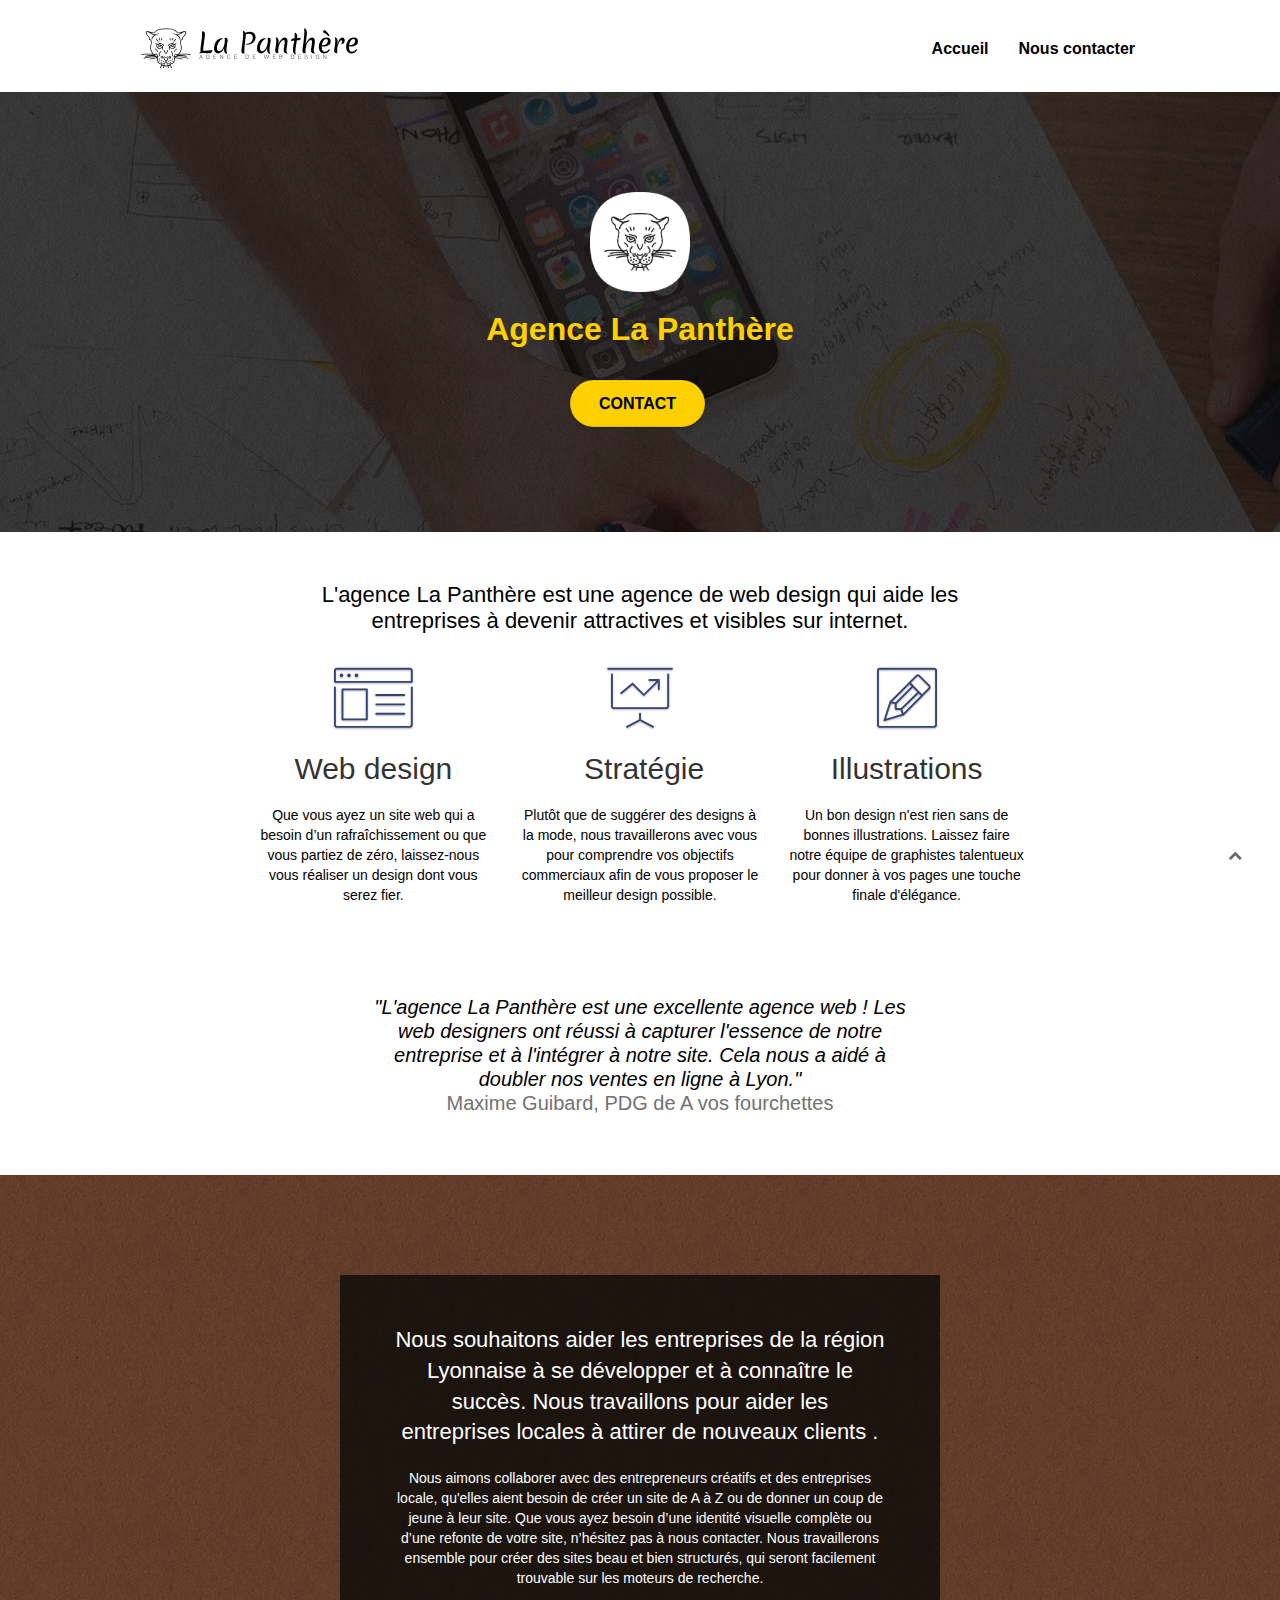
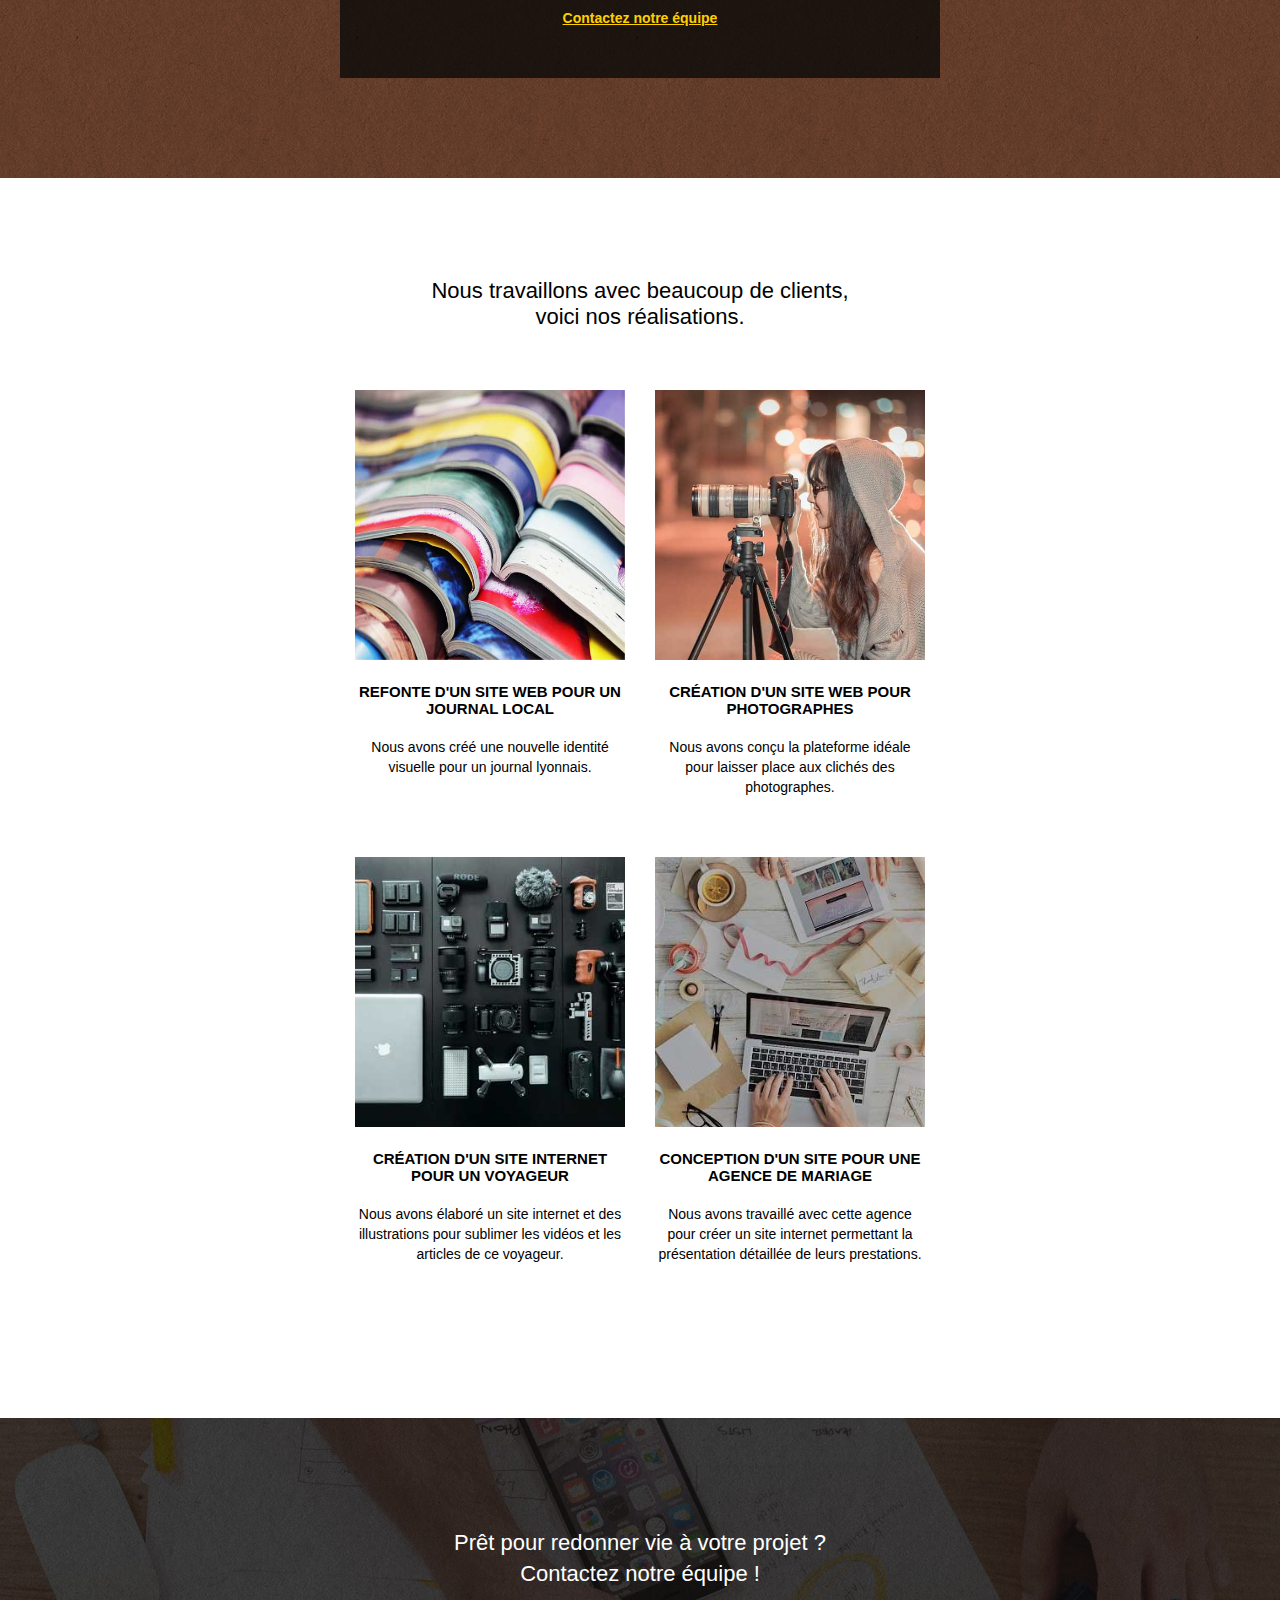
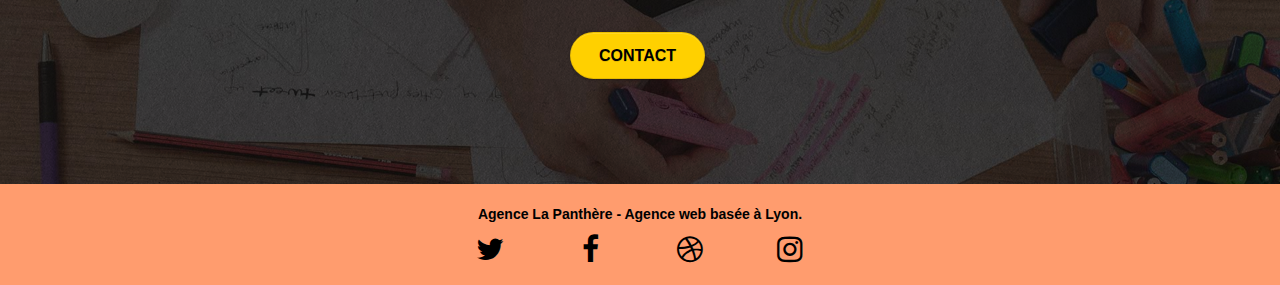
<file: index.html>
<!doctype html>
<html lang="fr-fr">
<head>
    <meta charset="utf-8">
    <meta name="keywords" content="entreprise webdesign Lyon, agence design, création de sites internet, prestations web Rhône-Alpes">
	<meta name="description" content="L'agence La Panthère est une agence de web design lyonnaise qui aide les entreprises à devenir attractives et visibles sur internet.">
    <meta name="viewport" content="width=device-width, initial-scale=1.0, viewport-fit=cover">
    <link rel="shortcut icon" type="image/png" href="favicon.jpg">

	<link rel="canonical" href="https://la-panthere-site.fr/index"/>

	<link rel="preload" href="https://maxcdn.bootstrapcdn.com/bootstrap/3.3.5/css/bootstrap.min.css" as="style" onload="this.onload=null;this.rel='stylesheet'"><noscript><link rel="stylesheet" href="https://maxcdn.bootstrapcdn.com/bootstrap/3.3.5/css/bootstrap.min.css"></noscript>
    <link rel="stylesheet" type="text/css" href="./style.css">
	<link rel="preload" href="https://cdnjs.cloudflare.com/ajax/libs/font-awesome/4.7.0/css/font-awesome.css" as="style" onload="this.onload=null;this.rel='stylesheet'"><noscript><link rel="stylesheet" href="https://cdnjs.cloudflare.com/ajax/libs/font-awesome/4.7.0/css/font-awesome.css"></noscript>

	<link rel="stylesheet" type="text/css" href="./css/et-line.css">

	

    
	<script async src="./js/blocs.js"></script>
	<script async src="https://code.jquery.com/jquery-2.2.4.min.js" integrity="sha256-BbhdlvQf/xTY9gja0Dq3HiwQF8LaCRTXxZKRutelT44=" crossorigin="anonymous"></script>

	<title>Entreprise de Webdesign basée à Lyon - La Panthère</title>

    
<!-- Analytics -->
 
<!-- Analytics END -->
    
</head>
<body>
<!-- Principal conteneur -->
<div class="page-container">
    
<!-- bloc-0 -->
<header class="bloc bgc-white l-bloc " id="bloc-0">
	<div class="container bloc-sm">

		<nav class="navbar row">
			<div class="navbar-header">
				<a class="navbar-brand" href="#" title="Logo La Panthère"><img src="img/agence-la-panthere-monochrome.svg" alt="Logo de l'agence de webdesign lyonnaise La Panthère" height="40"/></a>
				<button id="nav-toggle" type="button" class="ui-navbar-toggle navbar-toggle" data-toggle="collapse" data-target=".navbar-1">
					<span class="sr-only">Toggle navigation</span><span class="icon-bar"></span><span class="icon-bar"></span><span class="icon-bar"></span>
				</button>
			</div>
			<div class="collapse navbar-collapse navbar-1 special-dropdown-nav">
				<ul class="site-navigation nav navbar-nav">
					<li>
						<a href="#" title="Page d'acceuil">Accueil</a>
					</li>
					<li>
					</li>
					<li>
						<a href="nous-contacter.html" title="Formulaire de contact">Nous contacter</a>
					</li>
				</ul>
			</div>
		</nav>
	</div>
</header>
<!-- bloc-0 END -->

<main>
	<!-- bloc-1-presentation -->
	<section class="bloc bgc-dark-slate-blue bg-banniere d-bloc bg-t-edge bloc-bg-texture texture-paper b-parallax" id="bloc-1-hero">
		<div class="container bloc-lg">
			<div class="row tight-width-whitespace">
				<div class="col-sm-12">
					<img src="img/logo.png" class="center-block image-resize-mode" width="100" height="100" alt="Logo de l'entreprise de Webdesign La Panthère" />
					<h1 class="text-center hero-bloc-text tc-white ">
						Agence La Panthère
					</h1>
					<div class="text-center">
						<a href="nous-contacter.html" title="Formulaire de contact" class="btn btn-lg btn-clean btn-rd cta-hero btn-atomic-tangerine" id="cta-hero" aria-label="button">Contact</a>
					</div>
				</div>
			</div>
		</div>
	</section>
	<!-- bloc-1-presentation END -->

	<!-- bloc-2-services -->
	<section class="bloc bgc-white l-bloc" id="bloc-2-services">
		<div class="container bloc-md">
			<div class="row">
				<div class="col-sm-12 text-center">
					<p class="text-normal-style">L'agence La Panthère est une agence de web design qui aide les entreprises à devenir attractives et visibles sur internet.</p>
				</div>
			</div>
			<div class="row voffset-lg med-width-whitespace">
				<div class="col-sm-4">
					<div class="text-center">
						<span class="et-icon-browser sm-shadow icon-dark-slate-blue icons icon-lg"></span>
					</div>
					<h2 class="mg-md text-center">
						Web design
					</h2>
					<p class="text-center ">
						Que vous ayez un site web qui a besoin d&rsquo;un rafraîchissement ou que vous partiez de zéro, laissez-nous vous réaliser un design dont vous serez fier.
					</p>
				</div>
				<div class="col-sm-4">
					<div class="text-center">
						<span class="et-icon-presentation sm-shadow icon-dark-slate-blue icons icon-lg"></span>
					</div>
					<h2 class="mg-md text-center">
						&nbsp;Stratégie
					</h2>
					<p class="text-center ">
						Plutôt que de suggérer des designs à la mode, nous travaillerons avec vous pour comprendre vos objectifs commerciaux afin de vous proposer le meilleur design possible.<br>
					</p>
				</div>
				<div class="col-sm-4">
					<div class="text-center">
						<span class="et-icon-edit sm-shadow icon-dark-slate-blue icons icon-lg"></span>
					</div>
					<h2 class="mg-md text-center">
						Illustrations
					</h2>
					<p class="text-center ">
						Un bon design n'est rien sans de bonnes illustrations. Laissez faire notre équipe de graphistes talentueux pour donner à vos pages une touche finale d'élégance.
					</p>
				</div>
			</div>
			<div class="row voffset-lg voffset">
				<div class="col-xs-12 col-md-8 col-md-offset-2 text-center">
					<p class="text-quote-style">"L'agence La Panthère est une excellente agence web ! Les web designers ont réussi à capturer l'essence de notre entreprise et à l'intégrer à notre site. Cela nous a aidé à doubler nos ventes en ligne à Lyon."</p>
					<p class="text-author-style">Maxime Guibard, PDG de A vos fourchettes</p>

				</div>
			</div>
		</div>
	</section>
	<!-- bloc-2-services END -->

	<!-- bloc-3-what-i-do -->
	<section class="bloc tc-white bgc-atomic-tangerine bg-presentation d-bloc bloc-bg-texture texture-paper b-parallax" id="bloc-3-what-i-do">
		<div class="container bloc-lg">
			<div class="row tight-width-whitespace black-background">
				<div class="col-sm-12">
					<h2 class="mg-md text-center tc-white">
						Nous souhaitons aider les entreprises de la région Lyonnaise à se développer et à connaître le succès. Nous travaillons pour aider les entreprises locales à attirer de nouveaux clients .<br>
					</h2>
					<p class="text-center white">
						Nous aimons collaborer avec des entrepreneurs créatifs et des entreprises locale, qu'elles aient besoin de créer un site de A à Z ou de donner un coup de jeune à leur site. Que vous ayez besoin d’une identité visuelle complète ou d’une refonte de votre site, n’hésitez pas à nous contacter. Nous travaillerons ensemble pour créer des sites beau et bien structurés, qui seront facilement trouvable sur les moteurs de recherche. <br><br><a class="ltc-white bold-link" href="nous-contacter.html" title="Formulaire de contact">Contactez notre équipe</a><br>
					</p>
				</div>
			</div>
		</div>
	</section>
	<!-- bloc-3-what-i-do END -->

	<!-- bloc-4-portfolio -->
	<section class="bloc bgc-white bg-lines-h2-bg bg-repeat l-bloc" id="bloc-4-portfolio">
		<div class="container bloc-lg">
			<div class="row">
				<div class="col-sm-12 text-center">
					<p class="text-normal-style">Nous travaillons avec beaucoup de clients, <br> voici nos réalisations.</p> 
				</div>
			</div>
			<div class="row tight-width-whitespace portfolio-row">
				<div class="col-sm-6">
					<a href="#" title="Cliquez pour agrandir l'image" data-lightbox="img/1-resized.jpg" data-gallery-id="gallery-1" data-caption="Refonte d'un site web pour un journal local" data-frame="snapshot-lb"><img src="img/1-resized.jpg" alt="Plusieurs journaux empilés les un sur les autres" class="img-responsive portfolio-thumb" /></a>
					<h2 class="mg-md text-center">
						Refonte d'un site web pour un journal local
					</h2>
					<p class="text-center">
						Nous avons créé une nouvelle identité visuelle pour un journal lyonnais.
					</p>
				</div>
				<div class="col-sm-6">
					<a href="#" title="Cliquez pour agrandir l'image" data-lightbox="img/2-resized.jpg" data-gallery-id="gallery-1" data-caption="Création d'un site web pour photographes" data-frame="snapshot-lb"><img src="img/2-resized.jpg" class="img-responsive portfolio-thumb" alt="Une photographe prend des photos dans la rue" /></a>
					<h2 class="mg-md text-center">
						Création d'un site web pour photographes
					</h2>
					<p class="text-center">
						Nous avons conçu la plateforme idéale pour laisser place aux clichés des photographes.
					</p>
				</div>
			</div>
			<div class="row tight-width-whitespace portfolio-row">
				<div class="col-sm-6">
					<a href="#" title="Cliquez pour agrandir l'image" data-lightbox="img/3-resized.jpg" data-gallery-id="gallery-1" data-caption="Création d'un site internet pour un voyageur" data-frame="snapshot-lb"><img src="img/3-resized.jpg" class="img-responsive portfolio-thumb" alt="Du matériel audiovisuel aligné sur une table"/></a>
					<h2 class="mg-md text-center">
						Création d'un site internet pour un voyageur
					</h2>
					<p class="text-center">
						Nous avons élaboré un site internet et des illustrations pour sublimer les vidéos et les articles de ce voyageur.
					</p>
				</div>
				<div class="col-sm-6">
					<a href="#" title="Cliquez pour agrandir l'image" data-lightbox="img/4-resized.jpg" data-gallery-id="gallery-1" data-caption="Conception d'un site pour une agence de mariage" data-frame="snapshot-lb"><img src="img/4-resized.jpg" class="img-responsive portfolio-thumb" alt="Une personne travaille sur son PC entourée d'emballages cadeaux et de matériel de fête" /></a>
					<h2 class="mg-md text-center">
						Conception d'un site pour une agence de mariage
					</h2>
					<p class="text-center">
						Nous avons travaillé avec cette agence pour créer un site internet permettant la présentation détaillée de leurs prestations.
					</p>
				</div>
			</div>
		</div>
	</section>
	<!-- bloc-4-portfolio END -->

	<!-- bloc-5-cta -->
	<section class="bloc bgc-dark-slate-blue bg-banniere d-bloc bloc-bg-texture texture-paper" id="bloc-5-cta">
		<div class="container bloc-lg">
			<div class="row">
				<h2 class="mg-md text-center tc-white">
					Prêt pour redonner vie à votre projet ?<br>Contactez notre équipe !
				</h2>
				<div class="col-sm-12 text-center">
					<a href="nous-contacter.html" class="btn btn-atomic-tangerine btn-clean btn-rd btn-lg cta-hero">Contact</a>
				</div>
			</div>
		</div>
	</section>
	<!-- bloc-5-cta END -->
</main>

<!-- ScrollToTop Button -->
<a class="bloc-button btn btn-d scrollToTop" onclick="scrollToTarget('1')" role="button" aria-label="Bouton de retour en haut de page" title="Cliquez pour retourner en haut de la page"><span class="fa fa-chevron-up"></span></a>
<!-- ScrollToTop Button END-->

<!-- Footer - bloc-8 -->
<footer class="bloc bgc-atomic-tangerine d-bloc" id="bloc-8">
		<div class="container bloc-sm">
			<div class="row">
				<div class="col-sm-12">
					<p class="text-center white">
						Agence La Panthère - Agence web basée à Lyon.<br>
					</p>
					<div class="row row-no-gutters social">
						<div class="col-sm-3">
							<div class="text-center">
								<a class="social" href="#" aria-label="Lien pour aller sur notre twitter" title="Notre Twitter"><span class="fa fa-twitter icon-md"></span></a>
							</div>
						</div>
						<div class="col-sm-3">
							<div class="text-center">
								<a class="social" href="#" aria-label="Lien pour aller sur notre facebook" title="Notre Facebook"><span class="fa fa-facebook icon-md"></span></a>
							</div>
						</div>
						<div class="col-sm-3">
							<div class="text-center">
								<a class="social" href="#" aria-label="Lien pour aller sur notre dribble" title="Notre Dribble"><span class="fa fa-dribbble icon-md"></span></a>
							</div>
						</div>
						<div class="col-sm-3">
							<div class="text-center">
								<a class="social" href="#" aria-label="Lien pour aller sur notre instagram" title="Notre Instagram"><span class="fa fa-instagram icon-md"></span></a>
							</div>
						</div>
					</div>
				</div>
			</div>
		</div>
	</footer>
<!-- Footer - bloc-8 END -->

</div>
<!-- Principal conteneur END -->
    

</body>
</html>
</file>
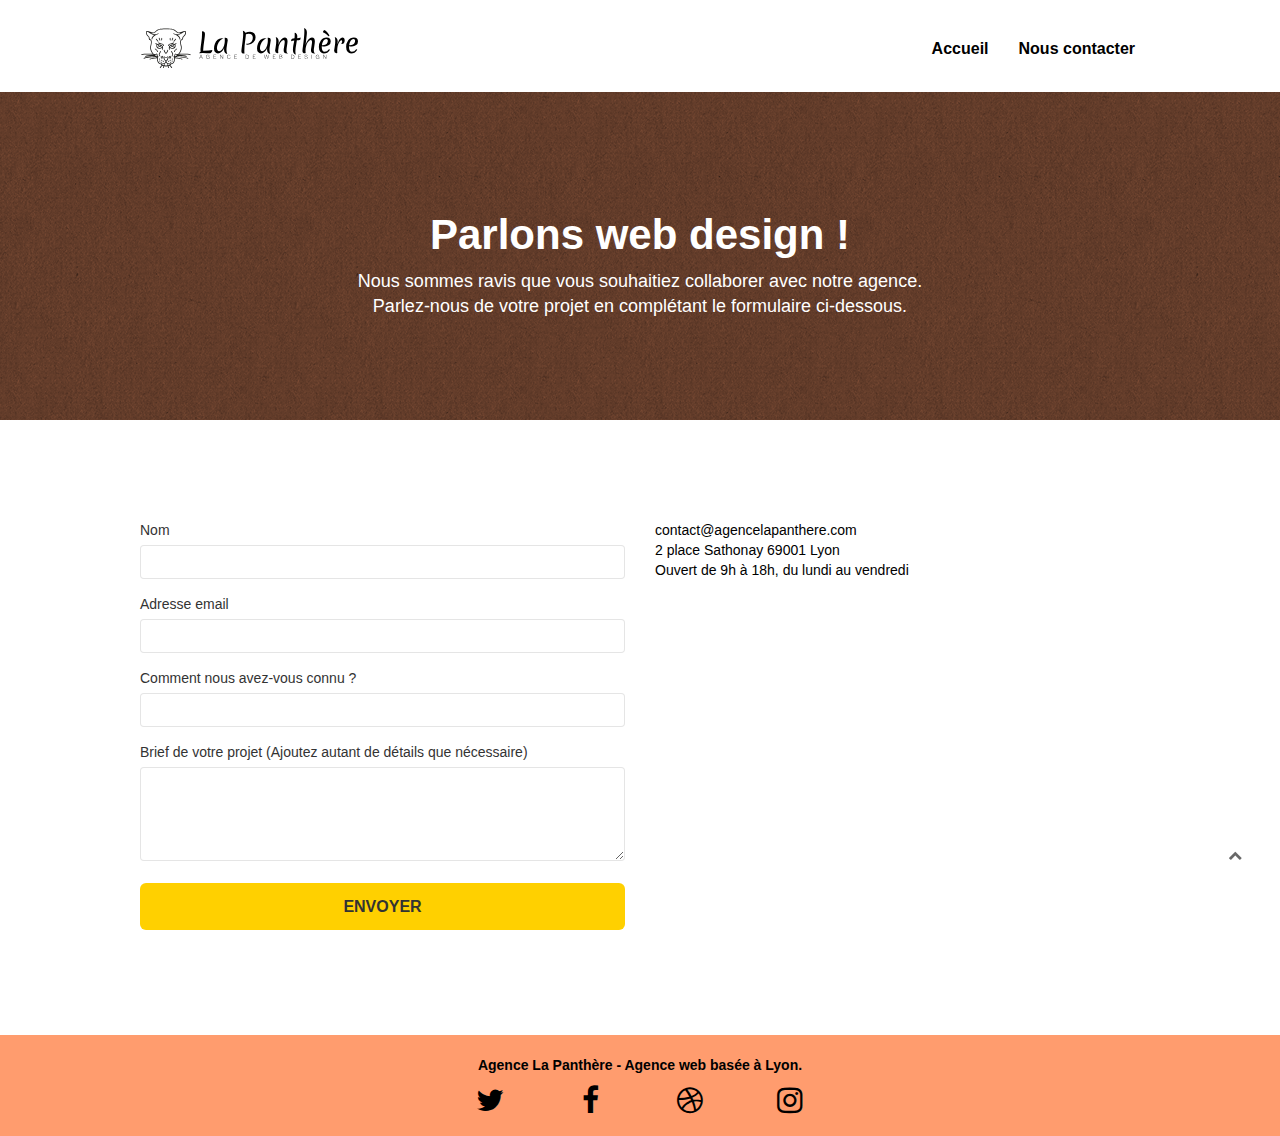
<file: nous-contacter.html>
<!doctype html>
<html lang="fr-fr">
<head>
    <meta charset="utf-8">
    <meta name="keywords" content="entreprise webdesign Lyon, agence design, création de sites internet, prestations web Rhône-Alpes, devis entreprise">
	<meta name="description" content="Contactez-nous pour un devis de Webdesign pas cher à Lyon ! Présentez-nous votre projet en quelques mots et nous aiderons votre entreprise à devenir attractive et visible sur internet. Nos designers sauront vous accompagner dans la création d'une charte graphique moderne et originale. Alors n'attendez plus, contactez-nous !">
    <meta name="viewport" content="width=device-width, initial-scale=1.0, viewport-fit=cover">
    <link rel="shortcut icon" type="image/png" href="favicon.jpg">

	<link rel="canonical" href="https://la-panthere-site.fr/nous-contacter"/>
    
	<link rel="preload" href="https://maxcdn.bootstrapcdn.com/bootstrap/3.3.5/css/bootstrap.min.css" as="style" onload="this.onload=null;this.rel='stylesheet'"><noscript><link rel="stylesheet" href="https://maxcdn.bootstrapcdn.com/bootstrap/3.3.5/css/bootstrap.min.css"></noscript>

	<link rel="stylesheet" type="text/css" href="./style.css">
	<link rel="preload" href="https://cdnjs.cloudflare.com/ajax/libs/font-awesome/4.7.0/css/font-awesome.css" as="style" onload="this.onload=null;this.rel='stylesheet'"><noscript><link rel="stylesheet" href="https://cdnjs.cloudflare.com/ajax/libs/font-awesome/4.7.0/css/font-awesome.css"></noscript>

	<link rel="stylesheet" type="text/css" href="./css/et-line.css">


	
    
	<script async src="./js/blocs.js"></script>
	<script async src="https://code.jquery.com/jquery-2.2.4.min.js" integrity="sha256-BbhdlvQf/xTY9gja0Dq3HiwQF8LaCRTXxZKRutelT44=" crossorigin="anonymous"></script>

	
    <title>Devis de Webdesign à Lyon - La Panthère</title>

    
<!-- Analytics -->
 
<!-- Analytics END -->
    
</head>
<body>
<!-- Principal conteneur -->
<div class="page-container">
    
<!-- bloc-0 -->
<header class="bloc bgc-white l-bloc " id="bloc-0">
	<div class="container bloc-sm">

		<nav class="navbar row">
			<div class="navbar-header">
				<a class="navbar-brand" href="index.html" title="logo La Panthère"><img src="img/agence-la-panthere-monochrome.svg" alt="Logo de l'agence de webdesign lyonnaise La Panthère" height="40" /></a>
				<button id="nav-toggle" type="button" class="ui-navbar-toggle navbar-toggle" data-toggle="collapse" data-target=".navbar-1">
					<span class="sr-only">Toggle navigation</span><span class="icon-bar"></span><span class="icon-bar"></span><span class="icon-bar"></span>
				</button>
			</div>
			<div class="collapse navbar-collapse navbar-1 special-dropdown-nav">
				<ul class="site-navigation nav navbar-nav">
					<li>
						<a href="index.html" title="Page d'acceuil">Accueil</a>
					</li>
					<li>
					</li>
					<li>
						<a href="#" title="Formulaire de contact">Nous contacter</a>
					</li>
				</ul>
			</div>
		</nav>
	</div>
</header>
<!-- bloc-0 END -->
	<main>
	<!-- bloc-6 -->
	<section class="bloc bg-dots-bg bg-repeat bgc-atomic-tangerine d-bloc bloc-bg-texture texture-paper" id="bloc-6">
		<div class="container bloc-lg">
			<div class="row">
				<div class="col-sm-12">
					<h1 class="text-center hero-bloc-text tc-white">
						Parlons web design !
					</h1>
					<p class="text-center mg-lg tc-white tight-width-whitespace">
						Nous sommes ravis que vous souhaitiez collaborer avec notre agence.<br>
						Parlez-nous de votre projet en complétant le formulaire ci-dessous.
					</p>
				</div>
			</div>
		</div>
	</section>
	<!-- bloc-6 END -->

	<!-- bloc-7 -->
	<section class="bloc bgc-white l-bloc" id="bloc-7">
		<div class="container bloc-lg">
			<div class="row">
				<div class="col-sm-6">
					<form label="Formulaire de contact" id="form_1" novalidate success-msg="Your message has been sent." fail-msg="Sorry it seems that our mail server is not responding, Sorry for the inconvenience!">
						<div class="form-group">
							<label for="name">
								Nom
							</label>
							<input labe id="name" class="form-control" required />
						</div>
						<div class="form-group">
							<label for="email">
								Adresse email
							</label>
							<input id="email" class="form-control" type="email" required />
						</div>
						<div class="form-group">
							<label for="input_504">
								Comment nous avez-vous connu ?
							</label>
							<input class="form-control" type="email" required id="input_504" />
						</div>
						<div class="form-group">
							<label for="message">
								Brief de votre projet (Ajoutez autant de détails que nécessaire)<br>
							</label><textarea id="message" class="form-control" rows="4" cols="50" required></textarea>
						</div> 
						<button class="bloc-button btn btn-lg btn-block cta-hero btn-atomic-tangerine" type="submit">
							Envoyer
						</button>
					</form>
				</div>
				<div class="col-sm-6">
					<p>
						contact@agencelapanthere.com<br>2 place Sathonay 69001 Lyon<br>Ouvert de 9h à 18h, du lundi au vendredi<br>
					</p>
				</div>
			</div>
		</div>
	</section>
	<!-- bloc-7 END -->
	</main>

	<!-- ScrollToTop Button -->
	<a class="bloc-button btn btn-d scrollToTop" onclick="scrollToTarget('1')" role="button" aria-label="Bouton de retour en haut de page" title="Cliquez pour retourner en haut de la page"><span class="fa fa-chevron-up"></span></a>
	<!-- ScrollToTop Button END-->

	<!-- Footer - bloc-8 -->
	<footer class="bloc bgc-atomic-tangerine d-bloc" id="bloc-8">
		<div class="container bloc-sm">
			<div class="row">
				<div class="col-sm-12">
					<p class="text-center white">
						Agence La Panthère - Agence web basée à Lyon.<br>
					</p>
					<div class="row row-no-gutters social">
						<div class="col-sm-3">
							<div class="text-center">
								<a class="social" href="#" aria-label="Lien pour aller sur notre twitter" title="Notre Twitter"><span class="fa fa-twitter icon-md"></span></a>
							</div>
						</div>
						<div class="col-sm-3">
							<div class="text-center">
								<a class="social" href="#" aria-label="Lien pour aller sur notre facebook" title="Notre Facebook"><span class="fa fa-facebook icon-md"></span></a>
							</div>
						</div>
						<div class="col-sm-3">
							<div class="text-center">
								<a class="social" href="#" aria-label="Lien pour aller sur notre dribble" title="Notre Dribble"><span class="fa fa-dribbble icon-md"></span></a>
							</div>
						</div>
						<div class="col-sm-3">
							<div class="text-center">
								<a class="social" href="#" aria-label="Lien pour aller sur notre instagram" title="Notre Instagram"><span class="fa fa-instagram icon-md"></span></a>
							</div>
						</div>
					</div>
				</div>
			</div>
		</div>
	</footer>
	<!-- Footer - bloc-8 END -->

	</div>
	<!-- Principal conteneur END -->
		



</body>
</html>
</file>
<file: style.css>
body {
    margin: 0;
    padding: 0;
    background: #FFF;
    overflow-x: hidden;
    -webkit-font-smoothing: antialiased;
    -moz-osx-font-smoothing: grayscale;
}

a,
button {
    transition: all .3s ease-in-out;
}

a:hover {
    text-decoration: none;
    cursor: pointer;
}

#page-loading-blocs-notifaction {
    position: fixed;
    top: 0;
    bottom: 0;
    width: 100%;
    z-index: 100000;
    background: #FFFFFF url("img/pageload-spinner.gif") no-repeat center center;
}

.bloc {
    width: 100%;
    clear: both;
    background: 50% 50% no-repeat;
    padding: 0 50px;
    -webkit-background-size: cover;
    -moz-background-size: cover;
    -o-background-size: cover;
    background-size: cover;
    position: relative;
}

.bloc .container {
    padding-left: 0;
    padding-right: 0;
}

.bloc-lg {
    padding: 100px 50px;
}

.bloc-md {
    padding: 50px;
}

.bloc-sm {
    padding: 20px 50px;
}

.bg-center,
.bg-l-edge,
.bg-r-edge,
.bg-t-edge,
.bg-b-edge,
.bg-tl-edge,
.bg-bl-edge,
.bg-tr-edge,
.bg-br-edge,
.bg-repeat {
    -webkit-background-size: auto!important;
    -moz-background-size: auto!important;
    -o-background-size: auto!important;
    background-size: auto!important;
}

.bg-repeat {
    background: repeat;
}

.bg-t-edge {
    background: top no-repeat;
}

.bloc-bg-texture::before {
    content: "";
    background-size: 2px 2px;
    position: absolute;
    top: 0;
    bottom: 0;
    left: 0;
    right: 0;
    
}


.texture-paper::before {
    background: url("img/texture-paper.png");
    background-size: 280px 280px;
    background-color: #0000007c;
}

.b-parallax {
    background-attachment: fixed;
}

.d-bloc {
    color: white;    
}

.d-bloc button:hover {
    color: rgba(255, 255, 255, .9);
}

.d-bloc .icon-round,
.d-bloc .icon-square,
.d-bloc .icon-rounded,
.d-bloc .icon-semi-rounded-a,
.d-bloc .icon-semi-rounded-b {
    border-color: rgba(255, 255, 255, .9);
}

.d-bloc .divider-h span {
    border-color: rgba(255, 255, 255, .2);
}

.navbar a:hover {
    opacity: 0.7;
    color: #000000;
    transform: scale(1.1);
}

*:focus {
    outline: 2px solid blue;
}

.d-bloc .navbar-toggle .icon-bar {
    background: rgba(255, 255, 255, 1);
}

.d-bloc .btn-wire,
.d-bloc .btn-wire:hover {
    color: rgba(255, 255, 255, 1);
    border-color: rgba(255, 255, 255, 1);
}

.d-bloc .panel {
    color: rgba(0, 0, 0, .5);
}

.d-bloc .panel button:hover {
    /* color: rgba(0, 0, 0, .7); */
}

.d-bloc .panel icon {
    border-color: rgba(0, 0, 0, .7);
}

.d-bloc .panel .divider-h span {
    border-color: rgba(0, 0, 0, .1);
}

.d-bloc .panel .a-btn {
}

.d-bloc .panel .a-btn:hover {
}

.d-bloc .panel .btn-wire,
.d-bloc .panel .btn-wire:hover {

}


.d-bloc .panel button:hover,
.l-bloc button:hover {
    /* color: rgba(0, 0, 0, .7); */
}

.l-bloc .icon-round,
.l-bloc .icon-square,
.l-bloc .icon-rounded,
.l-bloc .icon-semi-rounded-a,
.l-bloc .icon-semi-rounded-b {
    border-color: rgba(0, 0, 0, .7);
}

.d-bloc .panel .divider-h span,
.l-bloc .divider-h span {
    border-color: rgba(0, 0, 0, .1);
}

.d-bloc .panel .a-btn,
.l-bloc .a-btn,
.l-bloc .navbar a,
.l-bloc .navbar-brand,
.l-bloc a .icon-sm,
.l-bloc a .icon-md,
.l-bloc a .icon-lg,
.l-bloc a .icon-xl,
.l-bloc h1 a,
.l-bloc h2 a,
.l-bloc h3 a,
.l-bloc h4 a,
.l-bloc h5 a,
.l-bloc h6 a,
.l-bloc p a {
    /* color: rgba(0, 0, 0, .6); */
}

.d-bloc .panel .a-btn:hover,
.l-bloc .a-btn:hover,
.l-bloc .navbar a:hover,
.l-bloc .navbar-brand:hover,
.l-bloc a:hover .icon-sm,
.l-bloc a:hover .icon-md,
.l-bloc a:hover .icon-lg,
.l-bloc a:hover .icon-xl,
.l-bloc h1 a:hover,
.l-bloc h2 a:hover,
.l-bloc h3 a:hover,
.l-bloc h4 a:hover,
.l-bloc h5 a:hover,
.l-bloc h6 a:hover,
.l-bloc p a:hover {
    /* color: rgba(0, 0, 0, 1); */
}

.l-bloc .navbar-toggle .icon-bar {
    color: rgba(0, 0, 0, .6);
}

.d-bloc .panel .btn-wire,
.d-bloc .panel .btn-wire:hover,
.l-bloc .btn-wire,
.l-bloc .btn-wire:hover {
    /* color: rgba(0, 0, 0, .7);
    border-color: rgba(0, 0, 0, .3); */
}

.voffset {
    margin-top: 30px;
}

.voffset-lg {
    margin-top: 80px;
}

.row-no-gutters {
    margin-right: 0;
    margin-left: 0;
}

.row.row-no-gutters > [class^="col-"],
.row.row-no-gutters > [class*=" col-"] {
    padding-right: 0;
    padding-left: 0;
}

#bloc-1-hero h1 {
    font-size: 32px;
    color: #ffd000;
    font-weight: 800;

}

.navbar {
    margin-bottom: 0;
    z-index: 1;
}

.navbar-brand {
    height: auto;
    padding: 3px 15px;
    font-size: 25px;
    font-weight: normal;
    font-weight: 600;
    line-height: 44px;
}

.navbar-brand img {
    max-height: 200px;
    margin: 0 5px 0 0;
    display: inline;
}

.navbar-brand img[src$=svg] {
    min-width: 100px;
}

.nav-center .navbar-brand img {
    margin: 0;
}

.navbar .nav {
    padding-top: 2px;
    margin-right: -16px;
    float: right;
    z-index: 1;
}

.nav > li {
    float: left;
    margin-top: 4px;
    font-size: 16px;
}

.navbar-nav .open .dropdown-menu > li > a {
    text-align: inherit;
}

.nav > li a:hover,
.nav > li a:focus {
    background: transparent;
}

.navbar-toggle {
    margin: 10px 10px 0 0;
    border: 0px;
}

.navbar-toggle:hover {
    background: transparent!important;
}

.navbar-toggle .icon-bar {
    background-color: rgba(0, 0, 0, .5);
    width: 26px;
}

.nav-invert .navbar .nav {
    float: left;
}

.nav-invert .navbar-header,
.nav-invert .navbar-brand {
    float: right;
    position: relative;
    z-index: 2;
}


@media (min-width: 768px) {
    .site-navigation {
        position: absolute;
        top: 50%;
        right: 20px;
        transform: translate(0, -50%);
        -webkit-transform: translateY(-50%);
    }
    .nav > li .dropdown-menu a,
    .nav > li .dropdown-menu a:hover {
        color: #484848;
    }
    .nav-invert .site-navigation {
        left: 0;
        right: 0;
    }
    .nav-center {
        text-align: center;
    }
    .nav-center .navbar-header {
        width: 100%;
    }
    .nav-center .navbar-header,
    .nav-center .navbar-brand,
    .nav-center .nav > li {
        float: none;
        display: inline-block;
    }
    .nav-center .site-navigation {
        position: relative;
        width: 100%;
        right: 0;
        margin-right: 0px;
        margin-top: 20px;
    }
    .nav-center.mini-nav .navbar-toggle {
        float: none;
        margin: 10px auto 0;
    }
}

.nav > li > .dropdown a {
    background: none!important;
    display: block;
    padding: 14px 15px;
}

nav .caret {
    margin: 0 5px;
}

.dropdown-menu .dropdown-menu {
    top: -8px;
    left: 100%;
}

.dropdown-menu .dropmenu-flow-right {
    top: 100%;
    left: 0;
    margin-left: -1px;
    border-top-left-radius: 0;
    border-top-right-radius: 0;
}

.dropdown-menu .dropdown span {
    border: 4px solid black;
    border-top-color: transparent;
    border-right-color: transparent;
    border-bottom-color: transparent;
    margin: 6px -5px 0 0!important;
    float: right;
}

.mg-md {
    margin-top: 10px;
    margin-bottom: 20px;
}

.mg-lg {
    margin-top: 10px;
    margin-bottom: 40px;
}

.btn {
    margin: 0 5px 5px 0;
}

.btn.pull-right {
    margin: 0 0 5px 5px;
}

.btn-d,
.btn-d:hover,
.btn-d:focus {
    color: rgba(0, 0, 0, 0.592);
    /* background: rgba(0, 0, 0, .3); */
}

.btn-rd {
    border-radius: 40px;
}

.btn-clean {
    border: 1px solid rgba(0, 0, 0, .08);
    border-bottom-color: rgba(0, 0, 0, .1);
    text-shadow: 0 1px 0 rgba(0, 0, 1, .1);
    box-shadow: 0 1px 3px rgba(0, 0, 1, .25), inset 0 1px 0 0 rgba(255, 255, 255, .15);
}

.icon-md {
    font-size: 30px!important;
}

.icon-lg {
    font-size: 60px!important;
}

.sm-shadow {
    text-shadow: 0 1px 2px rgba(0, 0, 0, .3);
}

.panel-sq,
.panel-sq .panel-heading,
.panel-sq .panel-footer {
    border-radius: 0;
}

.panel-rd {
    border-radius: 30px;
}

.panel-rd .panel-heading {
    border-radius: 29px 29px 0 0;
}

.panel-rd .panel-footer {
    border-radius: 0 0 29px 29px;
}

.form-control {
    border-color: rgba(0, 0, 0, .1);
    box-shadow: none;
}

.scrollToTop {
    width: 40px;
    height: 40px;
    position: fixed;
    bottom: 20px;
    right: 20px;
    z-index: 500;
    transition: all .3s ease-in-out;
}

.scrollToTop:hover, .btn-d:hover {
    transform: scale(1.5);
    color: black;
    background-color: rgba(163, 163, 163, 0.268);
    border-radius: 50px;
}

.scrollToTop span {
    margin-top: 6px;
}

.showScrollTop {
    font-size: 14px;
    opacity: 1;
}

a[data-lightbox] {
    position: relative;
    display: block;
    text-align: center;
}

a[data-lightbox]:hover::before {
    content: "+";
    font-family: "HelveticaNeue-Light", "Helvetica Neue Light", "Helvetica Neue", Helvetica, Arial;
    font-size: 32px;
    width: 50px;
    height: 50px;
    margin-left: -25px;
    border-radius: 50%;
    background: rgba(0, 0, 0, .6);
    color: #FFF;
    font-weight: 100;
    z-index: 1;
    position: absolute;
    top: 50%;
    transform: translateY(-50%);
    -webkit-transform: translateY(-50%);
}

a[data-lightbox]:hover img {
    opacity: 0.6;
    -webkit-animation-fill-mode: none;
    animation-fill-mode: none;
}

#lightbox-modal {
    display: flex;
    align-items: center;
}

#lightbox-modal .modal-dialog {
    width: 90%;
    max-width: 900px;
    margin: 0 auto 0;
}

#lightbox-modal .modal-dialog img {
    max-height: 90vh;
    margin: 0 auto;
}

.lightbox-caption {
    padding: 20px;
    color: #FFF;
    background: rgba(0, 0, 0, .5);
    position: absolute;
    left: 15px;
    right: 15px;
    bottom: 5px;
}

.close-lightbox {
    color: #FFF;
    font-size: 30px;
    position: absolute;
    top: 20px;
    right: 20px;
    z-index: 20;
    background: rgba(0, 0, 0, .5);
    border: none;
    line-height: 30px;
    padding: 0 9px 5px;
    opacity: 0.3;
}

.close-lightbox:hover,
.next-lightbox:hover,
.prev-lightbox:hover {
    opacity: 1.0;
    color: #FFF;
}

.next-lightbox,
.prev-lightbox {
    font-size: 20px;
    color: rgba(255, 255, 255, .9);
    background: rgba(0, 0, 0, .5);
    transition: all .2s ease-in-out;
    position: absolute;
    top: 45%;
    z-index: 1;
    opacity: 0.4;
}

.next-lightbox {
    padding: 6px 8px 1px 13px;
    right: 25px;
}

.prev-lightbox {
    padding: 6px 13px 1px 10px;
    left: 25px;
}

.snapshot-lb .modal-body {
    padding-bottom: 45px;
}

.snapshot-lb .lightbox-caption {
    padding: 0;
    color: rgba(0, 0, 0, .5);
    background: none;
}

h1,
h2,
h3,
h4,
h5,
h6,
p,
label,
.btn,
a {
    font-family: "helvetica";
    font-weight: 400;

    /* color: #575757!important; */
}

.container {
    max-width: 1000px;
}

.hero-bloc-text {
    font-size: 42px;
    font-weight: 800;
}

.hero-bloc-text-sub {
    font-size: 36px;
}

.statement-bloc-text {
    line-height: 26px;
    font-style: italic;
    font-size: 20px;
    text-align: center;
    font-weight: lighter;
    max-width: 520px;
    margin: auto auto auto auto;
}

p {
    font-size: 14px;
    color: #000000;
}

#bloc-6 p {
    color: white;
    font-size: 18px;
}

#bloc-3-what-i-do p {
    color: #FFFFFF;
}

.text-normal-style {
    font-size: 22px;
    padding: 0 180px 0 180px;
    line-height: 26px;
}

.text-quote-style {
    font-size: 20px;
    padding: 0 60px 0 60px;
    line-height: 24px;
    margin-bottom: 0;
    font-style: italic;
}

.text-author-style {
    color: #727272;
    font-size: 20px;
    padding: 0 60px 0 60px;
    line-height: 24px;
    margin-top: 0;
}

.tight-width-whitespace {
    max-width: 600px;
    margin: auto auto auto auto;
}

.h1 {
    font-size: 20px;
    font-family: "Open Sans";
}

.cta-hero {
    position: relative;
    margin-top: 22px;
    text-transform: uppercase;
    padding: 12px 28px 12px 28px;
    font-size: 16px;
    font-weight: 700;
}



.cta-hero:hover {
    color: white;
    background-color: #C54800;
}

.social {
    max-width: 400px;
    margin: auto auto auto auto;
    color: black;
}

.social a:hover {
    opacity: 0.6;
    color: #000000;
}

a {
    color: black;
}

nav a {
    font-weight: 800;
}

#bloc-3-what-i-do h2, #bloc-5-cta h2 {
    font-size: 22px;
    line-height: 1.4em;
    color: #FFFFFF;
    z-index: 1;
}

#bloc-4-portfolio h2 {
    font-size: 15px;
    text-transform: uppercase;
    font-weight: 700;
    color: #000000;
}

.med-width-whitespace {
    max-width: 800px;
    margin: auto auto auto auto;
    box-shadow: 0px 0px 0px #000000;
}

h1 {
    /* color: #333333!important; */
}

h4 {
    color: #333333!important;
}

.icons {
    margin-bottom: 14px;
    margin-top: 24px;
}


.portfolio-thumb {
    margin-bottom: 24px;
}

.portfolio-row {
    margin-bottom: 44px;
    margin-top: 50px;
}

.avatar {
    box-shadow: 0px 4px 9px rgba(0, 0, 0, 0.3);
}

.black-background {
    background-color: rgba(30, 28, 22, 0.801);
    padding: 40px 40px 40px 40px;
}

.bold-link {
    font-weight: 900;
    text-decoration: underline!important;
}

.bgc-white {
    background-color: #FFFFFF;
}

.bgc-dark-slate-blue {
    background-color: #364577;
}

.bgc-atomic-tangerine {
    background-color: #ff9c6e;
}

.btn-atomic-tangerine {
    background: #ffd000;
}

.btn-atomic-tangerine:hover {
    /* background-color: #e46e00;
    color: #FFFFFF; */
}

.ltc-white {
    color: #ffd000;
}

.ltc-white:hover {
    color: #C54800;
}

.ltc-atomic-tangerine {
    color: #F3976C!important;
}

.ltc-atomic-tangerine:hover {
    color: #c27956!important;
}

.icon-dark-slate-blue {
    color: #364577!important;
    border-color: #364577!important;
}

.bg-dots-bg {
    background-image: url("img/dots-bg.png");
}

.bg-lines-h2-bg {
    /* background-image: url("img/lines-h2-bg.png"); */
}

.bg-banniere {
    background-image: url("img/agence-la-panthere-resized.jpg");
    z-index: 0;
}

.bg-banniere::before {
    content: "";
    z-index: -1;
}

.bg-presentation {
    background-image: url("img/image-de-presentation-resized.jpg");
}

#bloc-8 p {
    color: #000000;
    font-weight: 800;
}


@media (max-width: 1024px) {
    .bloc {
        padding-left: 20px;
        padding-right: 20px;
    }
    .bloc.full-width-bloc,
    .bloc-tile-2.full-width-bloc .container,
    .bloc-tile-3.full-width-bloc .container,
    .bloc-tile-4.full-width-bloc .container {
        padding-left: 0;
        padding-right: 0;
    }
}

@media (max-width: 992px) and (min-width: 768px) {
    .navbar .nav {
        max-width: 80%
    }
    .nav-center.navbar .nav {
        max-width: 100%
    }
}

@media only screen and (min-width: 768px) and (max-width: 1024px) and (orientation: landscape) {
    .b-parallax {
        background-attachment: scroll;
    }
}

@media only screen and (min-width: 1024px) and (max-width: 1366px) and (-webkit-min-pixel-ratio: 1.5) {
    .b-parallax {
        background-attachment: scroll;
    }
}

@media (max-width: 991px) {
    .container {
        width: 100%;
    }
    .b-parallax {
        background-attachment: scroll;
    }
    .page-container,
    #hero-bloc {
        overflow-x: hidden;
        position: relative;
    }
    .bloc {
        padding-left: constant(safe-area-inset-left);
        padding-right: constant(safe-area-inset-right);
    }
    .bloc-group,
    .bloc-group .bloc {
        display: block;
        width: 100%;
    }
    .bloc-fill-screen .fill-bloc-top-edge,
    .bloc-fill-screen .fill-bloc-bottom-edge {
        padding: 0 20px;
        padding-left: constant(safe-area-inset-left);
        padding-right: constant(safe-area-inset-right);
    }
}

@media (max-width: 767px) {
    .page-container {
        overflow-x: hidden;
        position: relative;
    }
    h1,
    h2,
    h3,
    h4,
    h5,
    h6,
    p,
    #disqus_thread {
        padding-left: 10px!important;
        padding-right: 10px!important;
    }
    .b-parallax {
        background-attachment: scroll;
    }
    .navbar .nav {
        padding-top: 0;
        border-top: 1px solid rgba(0, 0, 0, .2);
        float: none!important;
    }
    .navbar.row {
        margin-left: 0;
        margin-right: 0;
    }
    .site-navigation {
        position: inherit;
        transform: none;
        -webkit-transform: none;
        -ms-transform: none;
    }
    .nav > li {
        margin-top: 0;
        border-bottom: 1px solid rgba(0, 0, 0, .1);
        background: rgba(0, 0, 0, .05);
        text-align: left;
        padding-left: 15px;
        width: 100%;
    }
    .nav > li:hover {
        background: rgba(0, 0, 0, .08);
    }
    .dropdown .dropdown a .caret {
        float: none;
        margin: 5px 0 0 10px!important;
        border: 4px solid black;
        border-bottom-color: transparent;
        border-right-color: transparent;
        border-left-color: transparent;
    }
    #hero-bloc .navbar .nav {
        background: rgba(0, 0, 0, .8);
    }
    #hero-bloc .navbar .nav a {
        color: rgba(255, 255, 255, .6);
    }
    .hero {
        padding: 50px 0;
    }
    .hero-nav {
        left: -1px;
        right: -1px;
    }
    .navbar-collapse {
        padding: 0;
        overflow-x: hidden;
        -webkit-box-shadow: none;
        box-shadow: none;
    }
    .navbar-brand img {
        max-height: 40px;
        width: auto;
    }
    .nav-invert .navbar-header {
        float: none;
        width: 100%;
    }
    .nav-invert .navbar-toggle {
        float: left;
        margin-left: 10px;
    }
    .bloc {
        padding-left: 0;
        padding-right: 0;
    }
    .bloc-xxl,
    .bloc-xl,
    .bloc-lg {
        padding: 40px 0;
    }
    .bloc-sm,
    .bloc-md {
        padding-left: 0;
        padding-right: 0;
    }
    .bloc-tile-2 .container,
    .bloc-tile-3 .container,
    .bloc-tile-4 .container,
    .bloc-fill-screen .fill-bloc-top-edge,
    .bloc-fill-screen .fill-bloc-bottom-edge {
        padding-left: 0;
        padding-right: 0;
    }
    .a-block {
        padding: 0 10px;
    }
    .btn-dwn {
        display: none;
    }
    .voffset {
        margin-top: 5px;
    }
    .voffset-md {
        margin-top: 20px;
    }
    .voffset-lg {
        margin-top: 30px;
    }
    form {
        padding: 5px;
    }
    .close-lightbox {
        display: inline-block;
    }
    .blocsapp-device-iphone5 {
        background-size: 216px 425px;
        padding-top: 60px;
        width: 216px;
        height: 425px;
    }
    .blocsapp-device-iphone5 img {
        width: 180px;
        height: 320px;
    }
}

@media (max-width: 400px) {
    .bloc {
        padding-left: 0;
        padding-right: 0;
    }
}

@media (max-width: 767px) {
    .bloc-mob-center-text {
        text-align: center;
    }
}
</file>
<file: css/et-line.css>
@font-face {
    font-family: et-line;
    src: url(../fonts/et-line.eot);
    src: url(../fonts/et-line.eot?#iefix) format('embedded-opentype'), url(../fonts/et-line.woff) format('woff'), url(../fonts/et-line.ttf) format('truetype'), url(../fonts/et-line.svg#et-line) format('svg');
    font-weight: 400;
    font-style: normal
}

.et-icon-adjustments,
.et-icon-alarmclock,
.et-icon-anchor,
.et-icon-aperture,
.et-icon-attachment,
.et-icon-bargraph,
.et-icon-basket,
.et-icon-beaker,
.et-icon-bike,
.et-icon-book-open,
.et-icon-briefcase,
.et-icon-browser,
.et-icon-calendar,
.et-icon-camera,
.et-icon-caution,
.et-icon-chat,
.et-icon-circle-compass,
.et-icon-clipboard,
.et-icon-clock,
.et-icon-cloud,
.et-icon-compass,
.et-icon-desktop,
.et-icon-dial,
.et-icon-document,
.et-icon-documents,
.et-icon-download,
.et-icon-dribbble,
.et-icon-edit,
.et-icon-envelope,
.et-icon-expand,
.et-icon-facebook,
.et-icon-flag,
.et-icon-focus,
.et-icon-gears,
.et-icon-genius,
.et-icon-gift,
.et-icon-global,
.et-icon-globe,
.et-icon-googleplus,
.et-icon-grid,
.et-icon-happy,
.et-icon-hazardous,
.et-icon-heart,
.et-icon-hotairballoon,
.et-icon-hourglass,
.et-icon-key,
.et-icon-laptop,
.et-icon-layers,
.et-icon-lifesaver,
.et-icon-lightbulb,
.et-icon-linegraph,
.et-icon-linkedin,
.et-icon-lock,
.et-icon-magnifying-glass,
.et-icon-map,
.et-icon-map-pin,
.et-icon-megaphone,
.et-icon-mic,
.et-icon-mobile,
.et-icon-newspaper,
.et-icon-notebook,
.et-icon-paintbrush,
.et-icon-paperclip,
.et-icon-pencil,
.et-icon-phone,
.et-icon-picture,
.et-icon-pictures,
.et-icon-piechart,
.et-icon-presentation,
.et-icon-pricetags,
.et-icon-printer,
.et-icon-profile-female,
.et-icon-profile-male,
.et-icon-puzzle,
.et-icon-quote,
.et-icon-recycle,
.et-icon-refresh,
.et-icon-ribbon,
.et-icon-rss,
.et-icon-sad,
.et-icon-scissors,
.et-icon-scope,
.et-icon-search,
.et-icon-shield,
.et-icon-speedometer,
.et-icon-strategy,
.et-icon-streetsign,
.et-icon-tablet,
.et-icon-target,
.et-icon-telescope,
.et-icon-toolbox,
.et-icon-tools,
.et-icon-tools-2,
.et-icon-trophy,
.et-icon-tumblr,
.et-icon-twitter,
.et-icon-upload,
.et-icon-video,
.et-icon-wallet,
.et-icon-wine {
    font-family: et-line;
    speak: none;
    font-style: normal;
    font-weight: 400;
    font-variant: normal;
    text-transform: none;
    line-height: 1;
    -webkit-font-smoothing: antialiased;
    -moz-osx-font-smoothing: grayscale;
    display: inline-block
}

.et-icon-mobile:before {
    content: "\e000"
}

.et-icon-laptop:before {
    content: "\e001"
}

.et-icon-desktop:before {
    content: "\e002"
}

.et-icon-tablet:before {
    content: "\e003"
}

.et-icon-phone:before {
    content: "\e004"
}

.et-icon-document:before {
    content: "\e005"
}

.et-icon-documents:before {
    content: "\e006"
}

.et-icon-search:before {
    content: "\e007"
}

.et-icon-clipboard:before {
    content: "\e008"
}

.et-icon-newspaper:before {
    content: "\e009"
}

.et-icon-notebook:before {
    content: "\e00a"
}

.et-icon-book-open:before {
    content: "\e00b"
}

.et-icon-browser:before {
    content: "\e00c"
}

.et-icon-calendar:before {
    content: "\e00d"
}

.et-icon-presentation:before {
    content: "\e00e"
}

.et-icon-picture:before {
    content: "\e00f"
}

.et-icon-pictures:before {
    content: "\e010"
}

.et-icon-video:before {
    content: "\e011"
}

.et-icon-camera:before {
    content: "\e012"
}

.et-icon-printer:before {
    content: "\e013"
}

.et-icon-toolbox:before {
    content: "\e014"
}

.et-icon-briefcase:before {
    content: "\e015"
}

.et-icon-wallet:before {
    content: "\e016"
}

.et-icon-gift:before {
    content: "\e017"
}

.et-icon-bargraph:before {
    content: "\e018"
}

.et-icon-grid:before {
    content: "\e019"
}

.et-icon-expand:before {
    content: "\e01a"
}

.et-icon-focus:before {
    content: "\e01b"
}

.et-icon-edit:before {
    content: "\e01c"
}

.et-icon-adjustments:before {
    content: "\e01d"
}

.et-icon-ribbon:before {
    content: "\e01e"
}

.et-icon-hourglass:before {
    content: "\e01f"
}

.et-icon-lock:before {
    content: "\e020"
}

.et-icon-megaphone:before {
    content: "\e021"
}

.et-icon-shield:before {
    content: "\e022"
}

.et-icon-trophy:before {
    content: "\e023"
}

.et-icon-flag:before {
    content: "\e024"
}

.et-icon-map:before {
    content: "\e025"
}

.et-icon-puzzle:before {
    content: "\e026"
}

.et-icon-basket:before {
    content: "\e027"
}

.et-icon-envelope:before {
    content: "\e028"
}

.et-icon-streetsign:before {
    content: "\e029"
}

.et-icon-telescope:before {
    content: "\e02a"
}

.et-icon-gears:before {
    content: "\e02b"
}

.et-icon-key:before {
    content: "\e02c"
}

.et-icon-paperclip:before {
    content: "\e02d"
}

.et-icon-attachment:before {
    content: "\e02e"
}

.et-icon-pricetags:before {
    content: "\e02f"
}

.et-icon-lightbulb:before {
    content: "\e030"
}

.et-icon-layers:before {
    content: "\e031"
}

.et-icon-pencil:before {
    content: "\e032"
}

.et-icon-tools:before {
    content: "\e033"
}

.et-icon-tools-2:before {
    content: "\e034"
}

.et-icon-scissors:before {
    content: "\e035"
}

.et-icon-paintbrush:before {
    content: "\e036"
}

.et-icon-magnifying-glass:before {
    content: "\e037"
}

.et-icon-circle-compass:before {
    content: "\e038"
}

.et-icon-linegraph:before {
    content: "\e039"
}

.et-icon-mic:before {
    content: "\e03a"
}

.et-icon-strategy:before {
    content: "\e03b"
}

.et-icon-beaker:before {
    content: "\e03c"
}

.et-icon-caution:before {
    content: "\e03d"
}

.et-icon-recycle:before {
    content: "\e03e"
}

.et-icon-anchor:before {
    content: "\e03f"
}

.et-icon-profile-male:before {
    content: "\e040"
}

.et-icon-profile-female:before {
    content: "\e041"
}

.et-icon-bike:before {
    content: "\e042"
}

.et-icon-wine:before {
    content: "\e043"
}

.et-icon-hotairballoon:before {
    content: "\e044"
}

.et-icon-globe:before {
    content: "\e045"
}

.et-icon-genius:before {
    content: "\e046"
}

.et-icon-map-pin:before {
    content: "\e047"
}

.et-icon-dial:before {
    content: "\e048"
}

.et-icon-chat:before {
    content: "\e049"
}

.et-icon-heart:before {
    content: "\e04a"
}

.et-icon-cloud:before {
    content: "\e04b"
}

.et-icon-upload:before {
    content: "\e04c"
}

.et-icon-download:before {
    content: "\e04d"
}

.et-icon-target:before {
    content: "\e04e"
}

.et-icon-hazardous:before {
    content: "\e04f"
}

.et-icon-piechart:before {
    content: "\e050"
}

.et-icon-speedometer:before {
    content: "\e051"
}

.et-icon-global:before {
    content: "\e052"
}

.et-icon-compass:before {
    content: "\e053"
}

.et-icon-lifesaver:before {
    content: "\e054"
}

.et-icon-clock:before {
    content: "\e055"
}

.et-icon-aperture:before {
    content: "\e056"
}

.et-icon-quote:before {
    content: "\e057"
}

.et-icon-scope:before {
    content: "\e058"
}

.et-icon-alarmclock:before {
    content: "\e059"
}

.et-icon-refresh:before {
    content: "\e05a"
}

.et-icon-happy:before {
    content: "\e05b"
}

.et-icon-sad:before {
    content: "\e05c"
}

.et-icon-facebook:before {
    content: "\e05d"
}

.et-icon-twitter:before {
    content: "\e05e"
}

.et-icon-googleplus:before {
    content: "\e05f"
}

.et-icon-rss:before {
    content: "\e060"
}

.et-icon-tumblr:before {
    content: "\e061"
}

.et-icon-linkedin:before {
    content: "\e062"
}

.et-icon-dribbble:before {
    content: "\e063"
}
</file>
